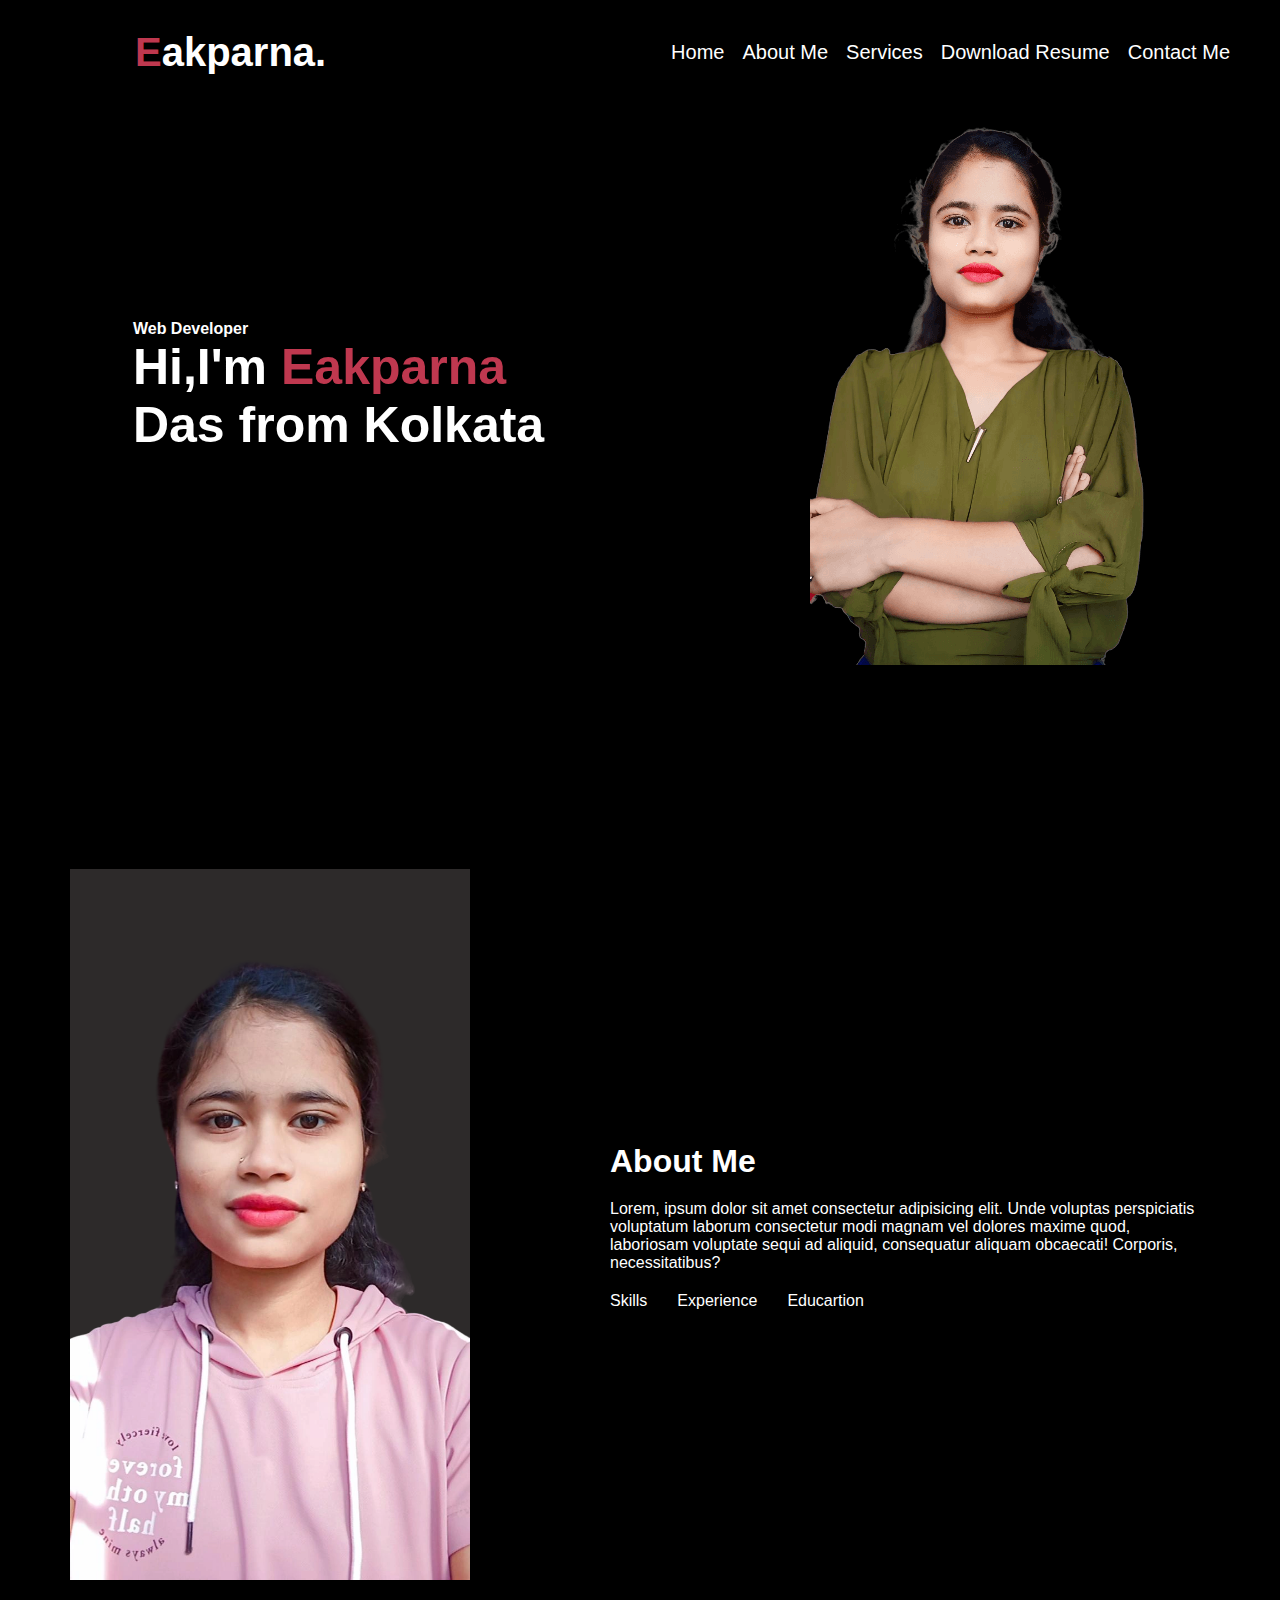
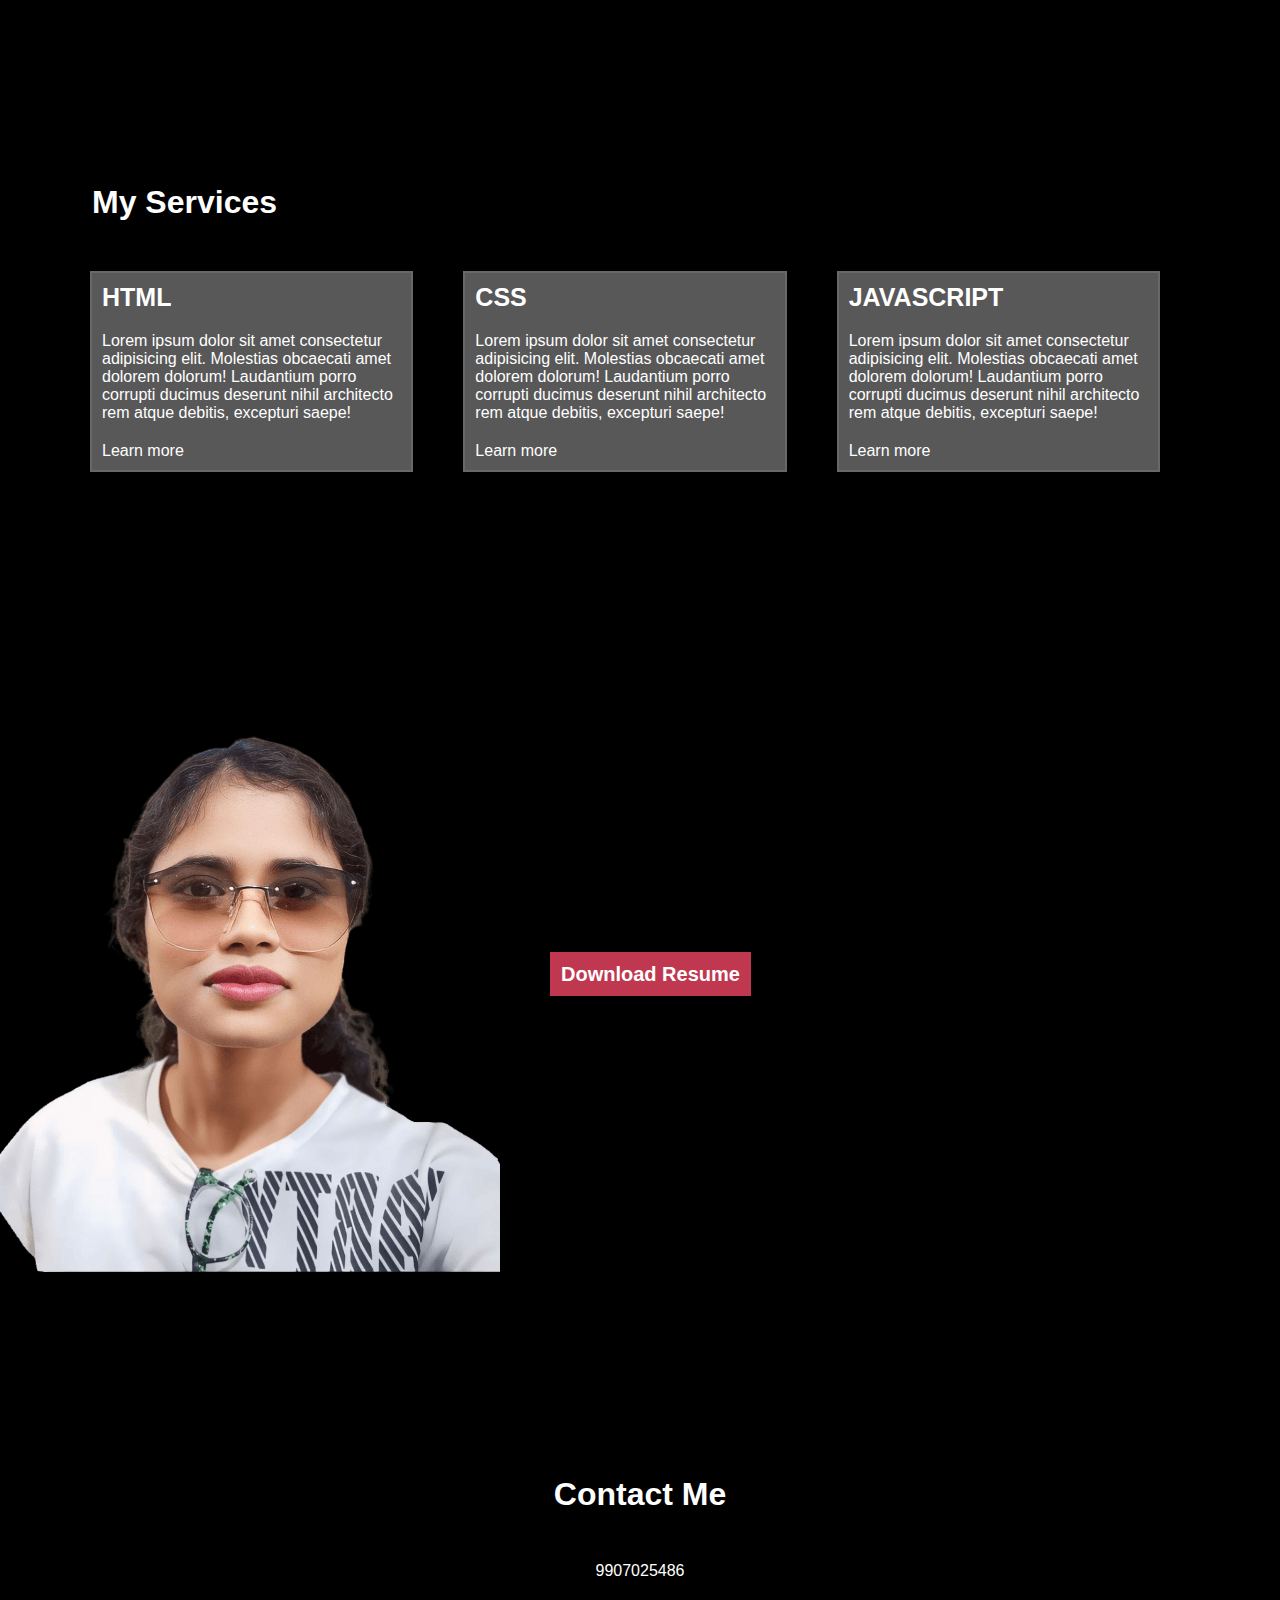
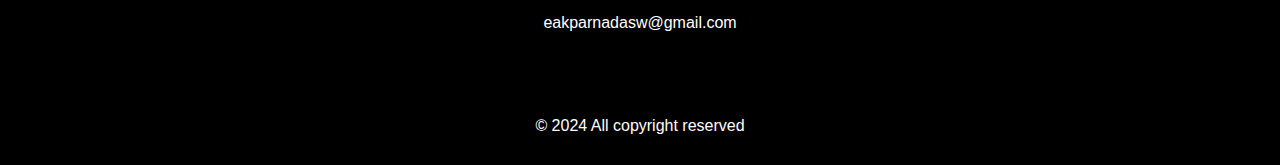
<file: Portfolio 2/index.html>
<!DOCTYPE html>
<html lang="en">
  <head>
    <meta charset="UTF-8" />
    <meta name="viewport" content="width=device-width, initial-scale=1.0" />
    <title>Portfolio</title>
    <link rel="stylesheet" href="./styles/main.css" />

    <link
      rel="stylesheet"
      href="https://cdnjs.cloudflare.com/ajax/libs/font-awesome/6.5.2/css/all.min.css"
      integrity="sha512-SnH5WK+bZxgPHs44uWIX+LLJAJ9/2PkPKZ5QiAj6Ta86w+fsb2TkcmfRyVX3pBnMFcV7oQPJkl9QevSCWr3W6A=="
      crossorigin="anonymous"
      referrerpolicy="no-referrer"
    />
  </head>
  <body>
    <div class="body_container">
      <header>
        <div class="header_container">
          <div class="header_content">
            <div class="header_row">
              <div class="header_logo">
                <h1><span>E</span>akparna.</h1>
              </div>
              <div class="header_menu">
                <ul>
                  <li><a href="#">Home</a></li>
                  <li><a href="#">About Me </a></li>
                  <li><a href="#">Services</a></li>
                  <li><a href="#">Download Resume</a></li>
                  <li><a href="#">Contact Me</a></li>
                </ul>
              </div>
            </div>
          </div>
        </div>
      </header>
      <main>
        <div class="main_container">
          <div class="main_content">
            <div class="main_itemes">
              <div class="text">
                <h4>Web Developer</h4>
                <h1>
                  Hi,I'm <span> Eakparna</span><br />
                  Das from Kolkata
                </h1>
              </div>
              <div class="img">
                <img src="./img/First.png" alt="" />
              </div>
            </div>
          </div>
        </div>
        <div class="main_container">
          <div class="main_about_content">
            <div class="main_about_itemes">
              <div class="about_img">
                <img src="./img/second.png" alt="" />
              </div>
              <div class="about_text">
                <h1>About Me</h1>
                <p>
                  Lorem, ipsum dolor sit amet consectetur adipisicing elit. Unde
                  voluptas perspiciatis voluptatum laborum consectetur modi
                  magnam vel dolores maxime quod, laboriosam voluptate sequi ad
                  aliquid, consequatur aliquam obcaecati! Corporis,
                  necessitatibus?
                </p>

                <ul>
                  <li><a href="#">Skills</a></li>
                  <li><a href="#">Experience</a></li>
                  <li><a href="#">Educartion</a></li>
                </ul>
              </div>
            </div>
          </div>
        </div>
        <div class="main_container">
          <div class="service_content">
            <div class="div_service_heading">
              <h1>My Services</h1>
            </div>
            <div class="service_itemes">
              <div class="boxone">
                <h3>HTML</h3>
                <p>
                  Lorem ipsum dolor sit amet consectetur adipisicing elit.
                  Molestias obcaecati amet dolorem dolorum! Laudantium porro
                  corrupti ducimus deserunt nihil architecto rem atque debitis,
                  excepturi saepe!
                </p>
                <a href="#">Learn more</a>
              </div>

              <div class="boxtwo">
                <h3>CSS</h3>
                <p>
                  Lorem ipsum dolor sit amet consectetur adipisicing elit.
                  Molestias obcaecati amet dolorem dolorum! Laudantium porro
                  corrupti ducimus deserunt nihil architecto rem atque debitis,
                  excepturi saepe!
                </p>
                <a href="#">Learn more</a>
              </div>

              <div class="boxthree">
                <h3>JAVASCRIPT</h3>
                <p>
                  Lorem ipsum dolor sit amet consectetur adipisicing elit.
                  Molestias obcaecati amet dolorem dolorum! Laudantium porro
                  corrupti ducimus deserunt nihil architecto rem atque debitis,
                  excepturi saepe!
                </p>
                <a href="#">Learn more</a>
              </div>
            </div>
          </div>
        </div>
        <div class="main_container">
          <div class="download_content">
            <div class="download_itemes">
              <div class="download_img">
                <img src="./img/last.png" alt="" />
              </div>
              <div class="download_button">
                <a href="./assets/Eakparna Resume.pdf" target="_blank"
                  >Download Resume</a
                >
              </div>
            </div>
          </div>
        </div>
      </main>
      <footer>
        <div class="footer_container">
          <div class="footer_content">
            <div class="footer_itemes">
              <div class="footer_heading">
                <h1>Contact Me</h1>
              <ul>
                <li><a href=<i class="fa-solid fa-square-phone"></i></a> 9907025486</li>
                <li>
                  <a
                    href=<i class="fa-solid fa-paper-plane"></i>
                      </a > eakparnadasw@gmail.com
                </li>
              </ul>
            </div>
            </div>
            <div class="footer_social">
              <ul>
                <li><a href=<i class="fa-brands fa-linkedin"></i></a></li>
                <li><a href=
 
                  <i class="fa-brands fa-square-instagram"></i></a></li>
                <li><a href=<i class="fa-brands fa-square-x-twitter"></i></a></li>
              </ul>
            </div>
            <div class="copyright">
             <p>&copy; 2024 All copyright reserved </p>
            </div>
          </div>
        </div>
      </footer>
    </div>
  </body>
</html>
</file>
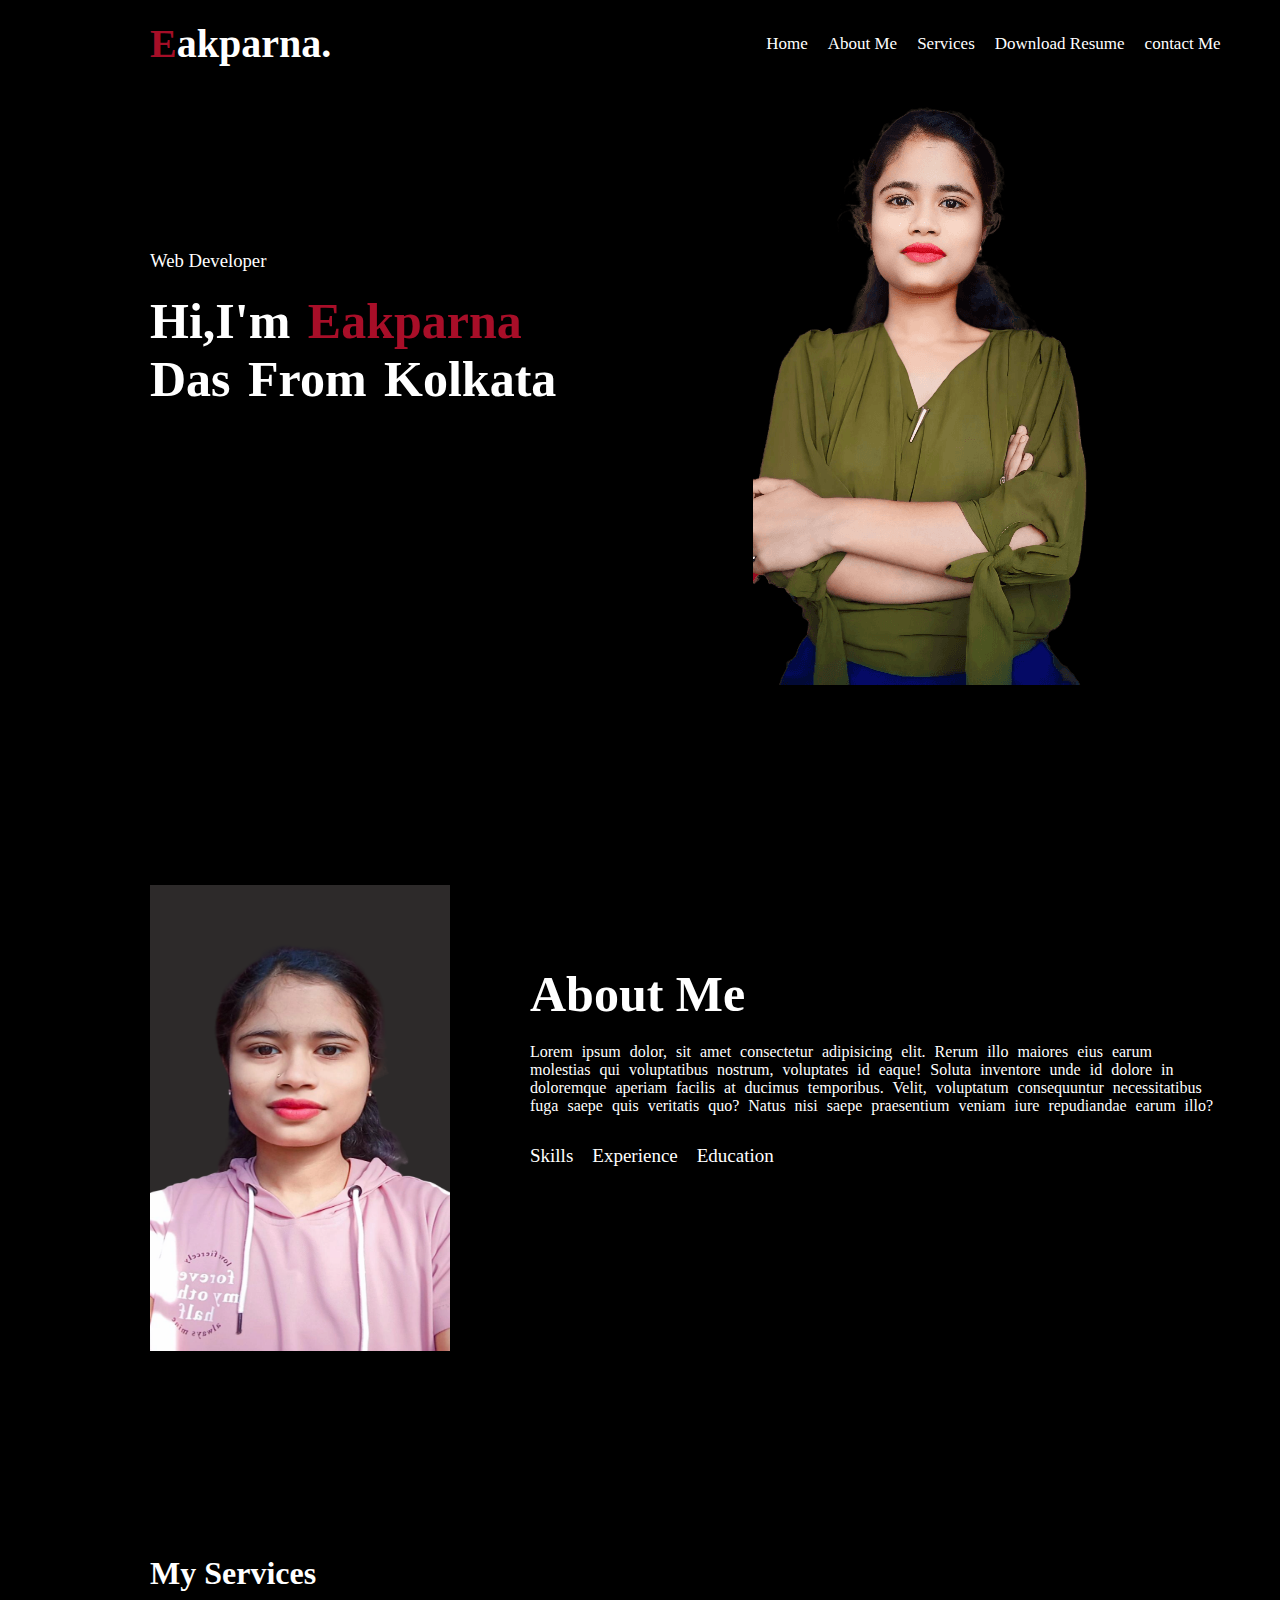
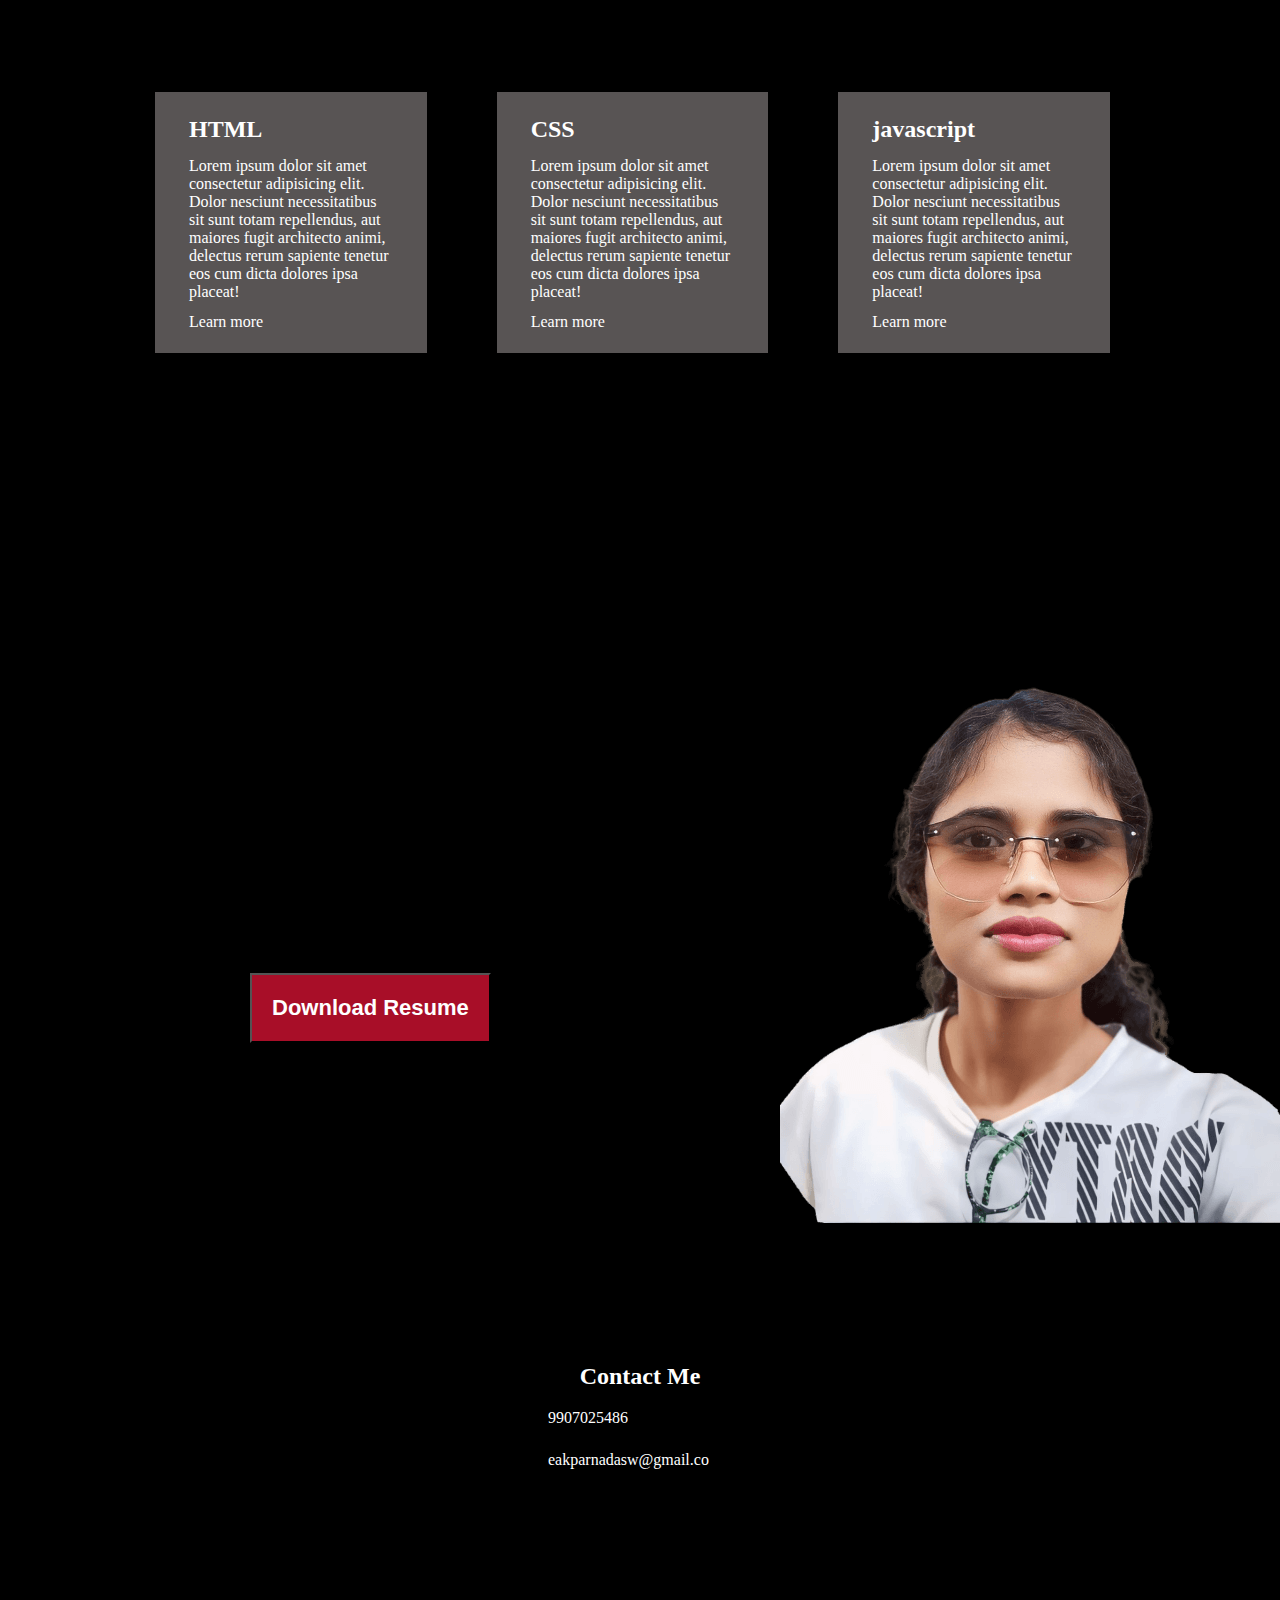
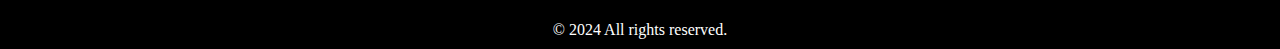
<file: Portfolio/index.html>
<!DOCTYPE html>
<html lang="en">
  <head>
    <meta charset="UTF-8" />
    <meta name="viewport" content="width=device-width, initial-scale=1.0" />
    <title>Portfolio</title>
    <link rel="stylesheet" href="./styles/main.css" />
    <link
      rel="stylesheet"
      href="https://cdnjs.cloudflare.com/ajax/libs/font-awesome/6.5.2/css/all.min.css"
      integrity="sha512-SnH5WK+bZxgPHs44uWIX+LLJAJ9/2PkPKZ5QiAj6Ta86w+fsb2TkcmfRyVX3pBnMFcV7oQPJkl9QevSCWr3W6A=="
      crossorigin="anonymous"
      referrerpolicy="no-referrer"
    />
  </head>
  <body>
    <header>
      <div class="header">
        <div class="header_container">
          <div class="logo">
            <h2><span>E</span>akparna.</h2>
          </div>
          <div class="social">
            <ul>
              <li>
                <a href="#" target="_blank">Home</a>
              </li>

              <li>
                <a href="#" target="_blank">About Me</a>
              </li>
              <li>
                <a href="#" target="_blank">Services</a>
              </li>
              <li>
                <a href="#" target="_blank">Download Resume</a>
              </li>
              <li>
                <a href="#" target="_blank">contact Me</a>
              </li>
            </ul>
          </div>
        </div>
      </div>
    </header>
    <main>
      <div class="main">
        <div class="main_container">
          <div class="main_content">
            <div class="p">
              <h3>Web Developer</h3>
            </div>
            <div class="intro">
              <h1>Hi,I'm <span>Eakparna</span><br />Das From Kolkata</h1>
            </div>
          </div>
          <img src="./img/First.png" alt="" />
        </div>
      </div>
      <!-- About me starts here -->
      <div class="about">
        <div class="about_container">
          <div class="about_content">
            <img src="./img/second.png" alt="" />
          </div>
          <div class="heading">
            <h1>About Me</h1>
            <p>
              Lorem ipsum dolor, sit amet consectetur adipisicing elit. Rerum
              illo maiores eius earum molestias qui voluptatibus nostrum,
              voluptates id eaque! Soluta inventore unde id dolore in doloremque
              aperiam facilis at ducimus temporibus. Velit, voluptatum
              consequuntur necessitatibus fuga saepe quis veritatis quo? Natus
              nisi saepe praesentium veniam iure repudiandae earum illo?
            </p>
            <ul>
              <li><a href="#">Skills</a></li>
              <li><a href="#">Experience</a></li>
              <li><a href="#">Education</a></li>
            </ul>
          </div>
        </div>
      </div>
      <!-- Services starts here -->
      <div class="service">
        <div class="service_content">
          <h1>My Services</h1>
        </div>
        <div class="service_container">
          <div class="f">
            <h2>HTML</h2>
            <p>
              Lorem ipsum dolor sit amet consectetur adipisicing elit. Dolor
              nesciunt necessitatibus sit sunt totam repellendus, aut maiores
              fugit architecto animi, delectus rerum sapiente tenetur eos cum
              dicta dolores ipsa placeat!
            </p>
            <a href="/">Learn more</a>
          </div>
          <div class="s">
            <h2>CSS</h2>
            <p>
              Lorem ipsum dolor sit amet consectetur adipisicing elit. Dolor
              nesciunt necessitatibus sit sunt totam repellendus, aut maiores
              fugit architecto animi, delectus rerum sapiente tenetur eos cum
              dicta dolores ipsa placeat!
            </p>
            <a href="/">Learn more</a>
          </div>
          <div class="t">
            <h2>javascript</h2>
            <p>
              Lorem ipsum dolor sit amet consectetur adipisicing elit. Dolor
              nesciunt necessitatibus sit sunt totam repellendus, aut maiores
              fugit architecto animi, delectus rerum sapiente tenetur eos cum
              dicta dolores ipsa placeat!
            </p>
            <a href="/">Learn more</a>
          </div>
        </div>
      </div>
      <div class="cv">
        <div class="cv_container">
          <div class="cv_content">
            <img src="./img/last.png" alt="" />
          </div>
          <div class="button">
            <button>Download Resume</button>
          </div>
        </div>
      </div>
      <!-- MAin ends here -->
    </main>
    <footer>
      <div class="footer">
        <div class="footer_itmes">
          <div class="footer_content">
            <h2>Contact Me</h2>
            <p><a href="9907025486" target="_blank"<i class="fa-solid fa-square-phone"></i>  </a>  9907025486 </p>
            <p><a href="https://mail.google.com/mail/u/3/#inbox" target="_blank"<i class="fa-solid fa-paper-plane"></i>  </a>  eakparnadasw@gmail.co</p>
          </div>
          <div class="social_media">
            <ul>
              <li><a href="https://www.linkedin.com/in/eakparna-das-5a62a42a4/" target="_blank"<i class="fa-brands fa-linkedin"></i></a></li>
              <li><a href="https://www.instagram.com/eakparnadas/" target="_blank"<i class="fa-brands fa-square-instagram"></i></a></li>
              <li><a href="https://twitter.com/eakparnaa" target="_blank"<i class="fa-brands fa-square-x-twitter"></i></a></li>
            </ul>
            
          </div>
          <div class="copyright">
            <p>&copy; 2024 All rights reserved.</p>
          </div>
           <!-- items div ends here -->
        </div>
      </div>
    </footer>
  </body>
</html>
</file>
<file: Portfolio 2/styles/main.css>
@import url(./body.css);
@import url(./footer.css);
@import url(./global.css);
@import url(./header.css);
@import url(./responsive.css);
</file>
<file: Portfolio/styles/main.css>
@import url(./body.css);
@import url(./footer.css);
@import url(./global.css);
@import url(./header.css);
@import url(./responsive.css);
</file>
